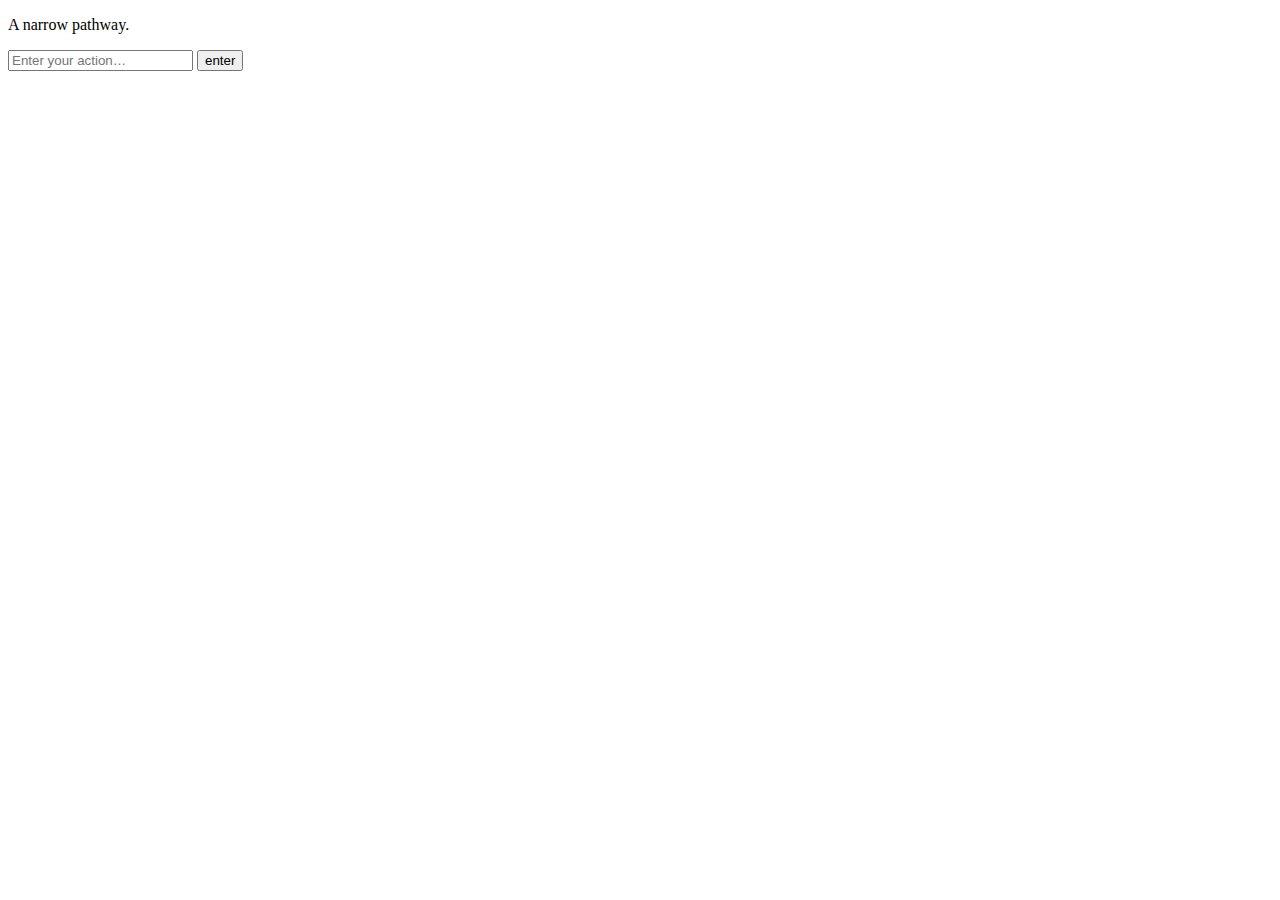
<file: Forest_of_Lyrica/src/lyrica2.html>
<!doctype html>
<title>The Forest of Lyrica - 2</title>

<p id="output"></p>
<input id="input" type="text" placeholder="Enter your action…"> 
<button>enter</button>

<script>

//Create the map
var map = [];

map[0] = "An old stone keep.";
map[1] = "A deep well.";
map[2] = "A sunny glade.";
map[3] = "A sleeping dragon.";
map[4] = "A narrow pathway.";
map[5] = "An ancient gate.";
map[6] = "The edge of a river.";
map[7] = "A lonely wooden bench.";
map[8] = "An isolated cottage. Faint music comes from inside.";

//Set the player's start location
var mapLocation = 4;

//Initialize the player's input
var playersInput = "";

//Initialize the gameMessage
var gameMessage = "";

//Create an array of actions the game understands
//and a variable to store the current action
var actionsIKnow = ["north", "east", "south", "west"];
var action = "";

//The input and output fields
var output = document.querySelector("#output");
var input = document.querySelector("#input");

//The button
var button = document.querySelector("button");
button.style.cursor = "pointer";
button.addEventListener("click", clickHandler, false);

//Display the player's location
render();

function clickHandler()
{
  playGame();
}

function playGame()
{
  //Get the player's input and convert it to lowercase
  playersInput = input.value;
  playersInput = playersInput.toLowerCase();
  
  //Reset these variables from the previous turn
  gameMessage = "";
  action = "";
  
  //Figure out the player's action
  for(i = 0; i < actionsIKnow.length; i++)
  {
    if(playersInput.indexOf(actionsIKnow[i]) !== -1)
    {
      action = actionsIKnow[i];
      console.log("player's action: " + action);
      break;
    }
  }
  
  //Choose the correct action
  switch(action)
  {
    case "north":
      mapLocation -= 3;
      break;
    
    case "east":
      mapLocation += 1;
      break;
      
    case "south":
      mapLocation += 3;
      break;
      
    case "west":
      mapLocation -= 1;
      break;
    		  
		default:
		  gameMessage = "I don't understand that.";
  }
  
  //Render the game
  render();
}

function render()
{
  //Render the location
  output.innerHTML = map[mapLocation];
  
  //Display the game message
  output.innerHTML += "<br><em>" + gameMessage + "</em>";
}

</script>
</file>
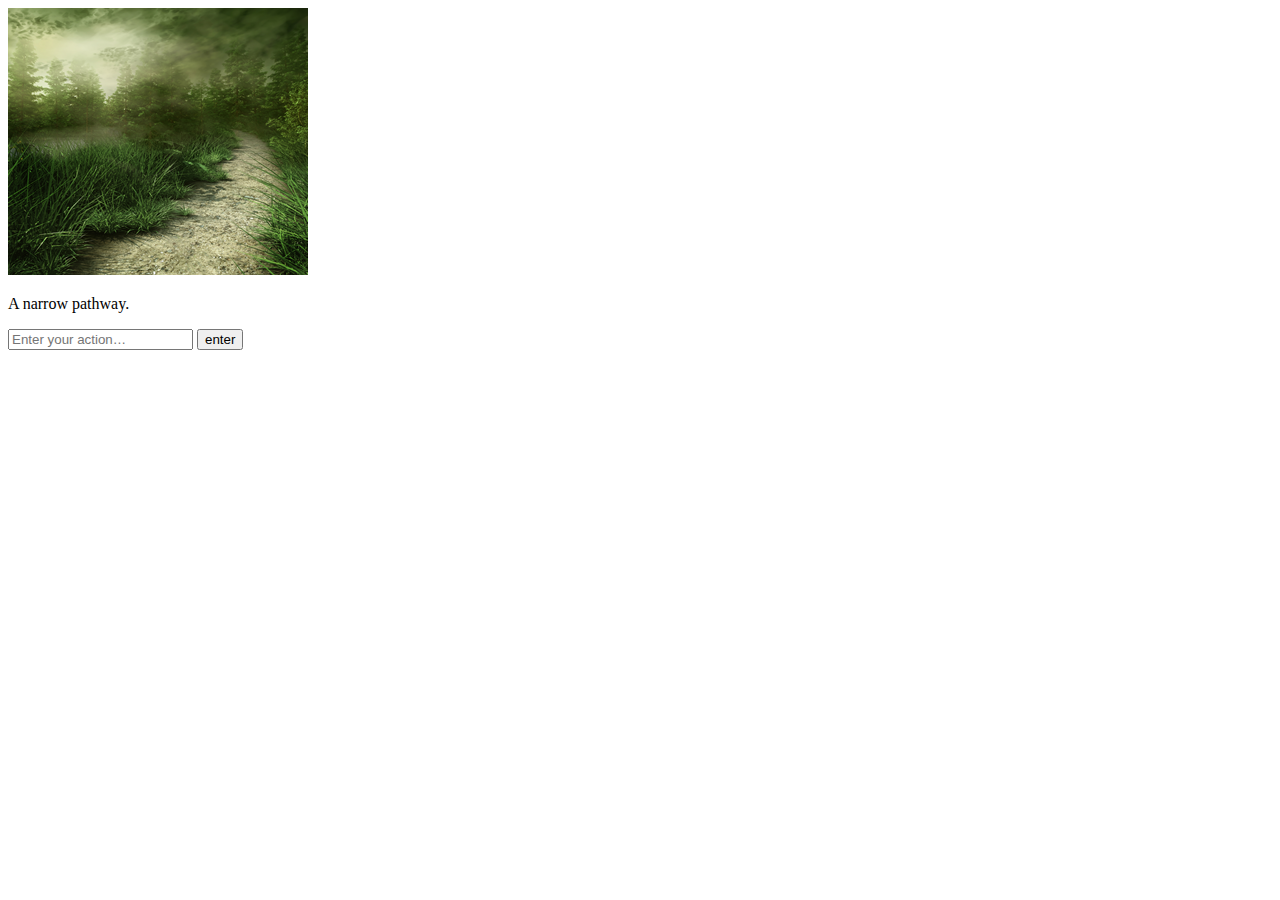
<file: Forest_of_Lyrica/src/lyrica3.html>
<!doctype html>
<title>The Forest of Lyrica - 3</title>

<img src="" width="300" height="267">
<p id="output"></p>
<input id="input" type="text" placeholder="Enter your action…"> 
<button>enter</button>

<script>

//Create the map
var map = [];

map[0] = "An old stone keep.";
map[1] = "A deep well.";
map[2] = "A sunny glade.";
map[3] = "A sleeping dragon.";
map[4] = "A narrow pathway.";
map[5] = "An ancient gate.";
map[6] = "The edge of a river.";
map[7] = "A lonely wooden bench.";
map[8] = "An isolated cottage. Faint music comes from inside.";

//Set the player's start location
var mapLocation = 4;

//Set the images
var images = [];

images[0] = "keep.png";
images[1] = "well.png";
images[2] = "glade.png";
images[3] = "dragon.png";
images[4] = "path.png";
images[5] = "gate.png";
images[6] = "river.png";
images[7] = "bench.png";
images[8] = "cottage.png";

//Initialize the player's input
var playersInput = "";

//Initialize the gameMessage
var gameMessage = "";

//Create an array of actions the game understands
//and a variable to store the current action
var actionsIKnow = ["north", "east", "south", "west"];
var action = "";

//The img element
var image = document.querySelector("img");

//The input and output fields
var output = document.querySelector("#output");
var input = document.querySelector("#input");

//The button
var button = document.querySelector("button");
button.style.cursor = "pointer";
button.addEventListener("click", clickHandler, false);

//Dispay the player's location
render();

function clickHandler()
{
  playGame();
}

function playGame()
{
  //Get the player's input and convert it to lowercase
  playersInput = input.value;
  playersInput = playersInput.toLowerCase();
  
  //Reset these variables from the previous turn
  gameMessage = "";
  action = "";
  
  //Figure out the player's action
  for(i = 0; i < actionsIKnow.length; i++)
  {
    if(playersInput.indexOf(actionsIKnow[i]) !== -1)
    {
      action = actionsIKnow[i];
      console.log("player's action: " + action);
      break;
    }
  }
  
  //Choose the correct action
  switch(action)
  {
    case "north":
      mapLocation -= 3;
      break;
    
    case "east":
      mapLocation += 1;
      break;
      
    case "south":
      mapLocation += 3;
      break;
      
    case "west":
      mapLocation -= 1;
      break;
    		  
		default:
		  gameMessage = "I don't understand that.";
  }
  
  //Render the game
  render();
}

function render()
{
  //Render the location
  output.innerHTML = map[mapLocation];
  image.src = "../images/" + images[mapLocation];
  
  //Display the game message
  output.innerHTML += "<br><em>" + gameMessage + "</em>";
}

</script>
</file>
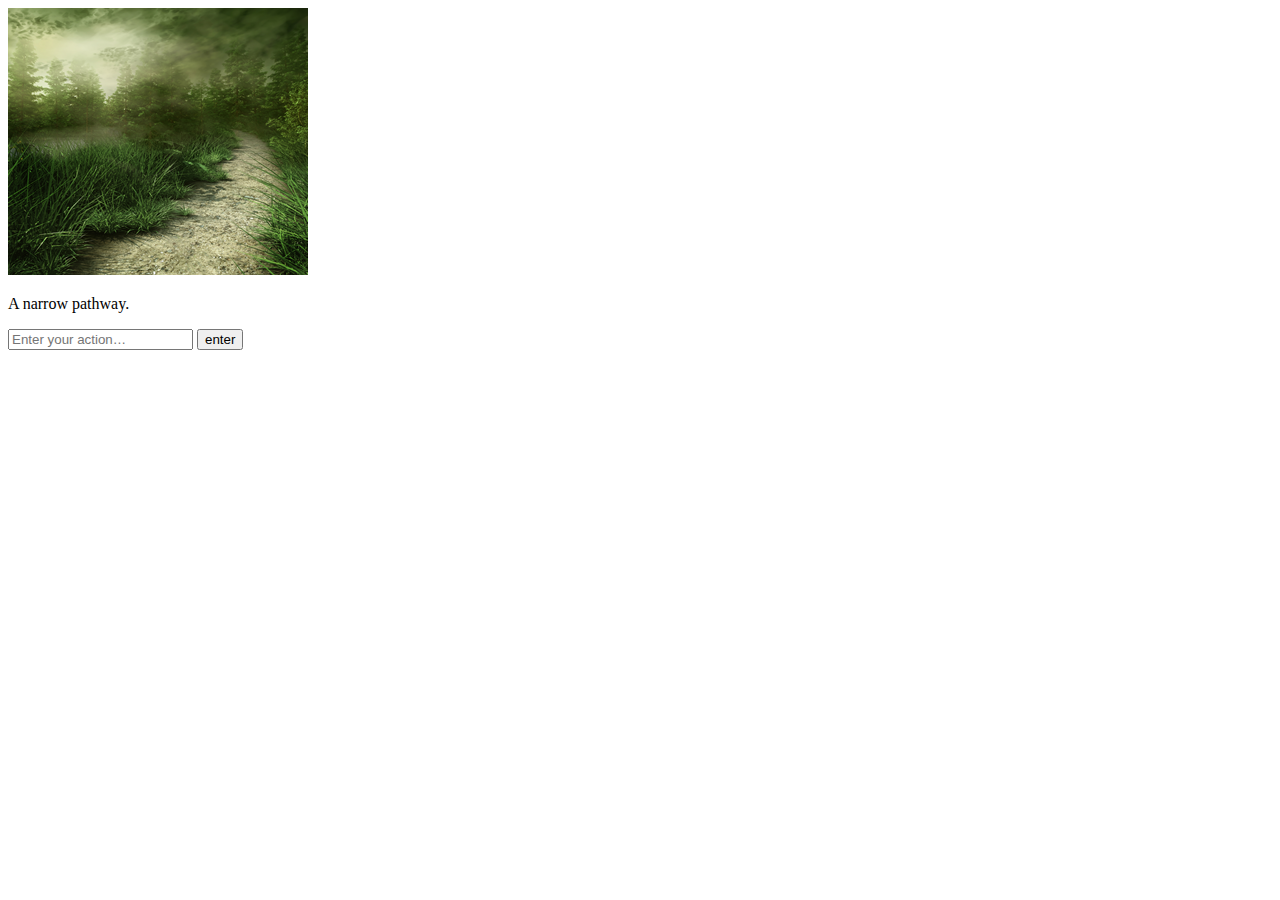
<file: Forest_of_Lyrica/src/lyrica4.html>
<!doctype html>
<title>The Forest of Lyrica - 4</title>

<img src="" width="300" height="267">
<p id="output"></p>
<input id="input" type="text" placeholder="Enter your action…"> 
<button>enter</button>

<script>

//Create the map
var map = [];

map[0] = "An old stone keep.";
map[1] = "A deep well.";
map[2] = "A sunny glade.";
map[3] = "A sleeping dragon.";
map[4] = "A narrow pathway.";
map[5] = "An ancient gate.";
map[6] = "The edge of a river.";
map[7] = "A lonely wooden bench.";
map[8] = "An isolated cottage. Faint music comes from inside.";

//Set the player's start location
var mapLocation = 4;

//Set the images
var images = [];

images[0] = "keep.png";
images[1] = "well.png";
images[2] = "glade.png";
images[3] = "dragon.png";
images[4] = "path.png";
images[5] = "gate.png";
images[6] = "river.png";
images[7] = "bench.png";
images[8] = "cottage.png";

//Set the blocked path messages
var blockedPathMessages = [];

blockedPathMessages[0] = "It's too dangerous to move that way.";
blockedPathMessages[1] = "A mysterious force holds you back.";
blockedPathMessages[2] = "A tangle of thorns blocks your way.";
blockedPathMessages[3] = "You can't step over the dragon.";
blockedPathMessages[4] = "";
blockedPathMessages[5] = "The gate locks shut.";
blockedPathMessages[6] = "The river is too deep to cross.";
blockedPathMessages[7] = "The trees are too thick to pass.";
blockedPathMessages[8] = "You're too scared to go that way.";

//Initialize the player's input
var playersInput = "";

//Initialize the gameMessage
var gameMessage = "";

//Create an array of actions the game understands
//and a variable to store the current action
var actionsIKnow = ["north", "east", "south", "west"];
var action = "";

//The img element
var image = document.querySelector("img");

//The input and output fields
var output = document.querySelector("#output");
var input = document.querySelector("#input");

//The button
var button = document.querySelector("button");
button.style.cursor = "pointer";
button.addEventListener("click", clickHandler, false);

//Dispay the player's location
render();

function clickHandler()
{
  playGame();
}

function playGame()
{
  //Get the player's input and convert it to lowercase
  playersInput = input.value;
  playersInput = playersInput.toLowerCase();
  
  //Reset these variables from the previous turn
  gameMessage = "";
  action = "";
  
  //Figure out the player's action
  for(i = 0; i < actionsIKnow.length; i++)
  {
    if(playersInput.indexOf(actionsIKnow[i]) !== -1)
    {
      action = actionsIKnow[i];
      console.log("player's action: " + action);
      break;
    }
  }
  
  //Choose the correct action
  switch(action)
  {
    case "north":
      if(mapLocation >= 3)
      {
        mapLocation -= 3;
      }
      else
      {
        gameMessage = blockedPathMessages[mapLocation];
      }
      break;
    
    case "east":
	    if(mapLocation % 3 != 2)
      {
        mapLocation += 1;
      }
      else
      {
        gameMessage = blockedPathMessages[mapLocation];
      }
      break;
      
    case "south":
      if(mapLocation < 6)
      {
        mapLocation += 3;
      }
      else
      {
        gameMessage = blockedPathMessages[mapLocation];
      }
      break;
      
    case "west":
      if(mapLocation % 3 != 0)
      {
        mapLocation -= 1;
      }
      else
      {
        gameMessage = blockedPathMessages[mapLocation];
      }
      break;
    		  
		default:
		  gameMessage = "I don't understand that.";
  }
  
  //Render the game
  render();
}

function render()
{
  //Render the location
  output.innerHTML = map[mapLocation];
  image.src = "../images/" + images[mapLocation];
  
  //Display the game message
  output.innerHTML += "<br><em>" + gameMessage + "</em>";
}

</script>
</file>
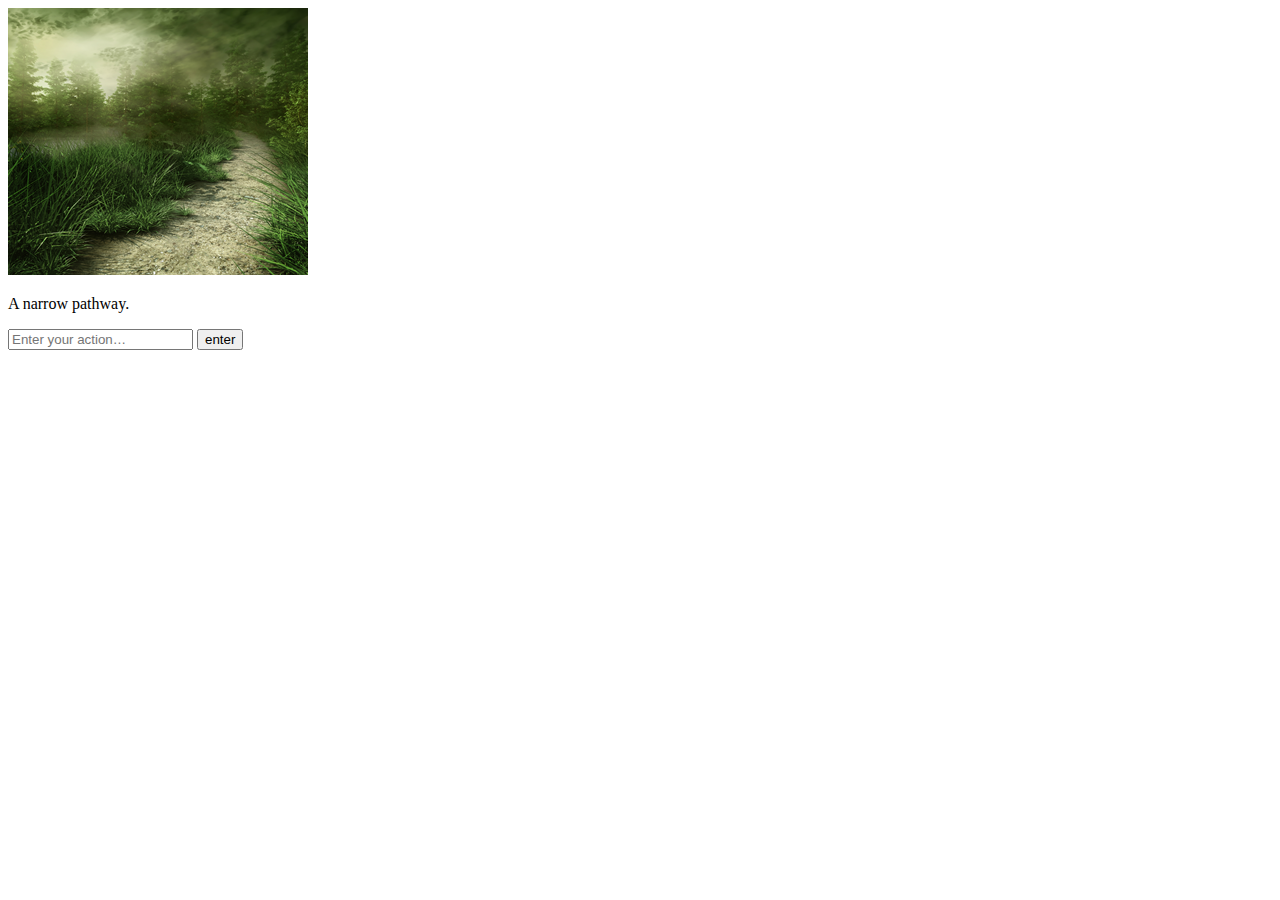
<file: Forest_of_Lyrica/src/lyrica5.html>
<!doctype html>
<title>The Forest of Lyrica - 5</title>

<img src="" width="300" height="267">
<p id="output"></p>
<input id="input" type="text" placeholder="Enter your action…"> 
<button>enter</button>

<script type="text/javascript">

//Create the map
var map = [];

map[0] = "An old stone keep.";
map[1] = "A deep well.";
map[2] = "A sunny glade.";
map[3] = "A sleeping dragon.";
map[4] = "A narrow pathway.";
map[5] = "An ancient gate.";
map[6] = "The edge of a river.";
map[7] = "A lonely wooden bench.";
map[8] = "An isolated cottage. Faint music comes from inside.";

//Set the player's start location
var mapLocation = 4;

//Set the images
var images = [];

images[0] = "keep.png";
images[1] = "well.png";
images[2] = "glade.png";
images[3] = "dragon.png";
images[4] = "path.png";
images[5] = "gate.png";
images[6] = "river.png";
images[7] = "bench.png";
images[8] = "cottage.png";

//Set the blocked path messages
var blockedPathMessages = [];

blockedPathMessages[0] = "It's too dangerous to move that way.";
blockedPathMessages[1] = "A mysterious force holds you back.";
blockedPathMessages[2] = "A tangle of thorns blocks your way.";
blockedPathMessages[3] = "You can't step over the dragon.";
blockedPathMessages[4] = "";
blockedPathMessages[5] = "The gate locks shut.";
blockedPathMessages[6] = "The river is too deep to cross.";
blockedPathMessages[7] = "The trees are too thick to pass.";
blockedPathMessages[8] = "You're too scared to go that way.";

//Create the items and set their locations
var items = ["flute", "stone", "sword"];
var itemLocations = [1, 6, 8];

//An array to store what the player is carrying
var backpack = [];

//Initialize the player's input
var playersInput = "";

//Initialize the gameMessage
var gameMessage = "";

//Create an array of actions the game understands
//and a variable to store the current action
var actionsIKnow = ["north", "east", "south", "west", "take", "use", "drop"];
var action = "";

//An array of items the game understands
//and a variable to store the current item
var itemsIKnow = ["flute", "stone", "sword"];
var item = "";

//The img element
var image = document.querySelector("img");

//The input and output fields
var output = document.querySelector("#output");
var input = document.querySelector("#input");

//The button
var button = document.querySelector("button");
button.style.cursor = "pointer";
button.addEventListener("click", clickHandler, false);

//Display the player's location
render();

function clickHandler()
{
  playGame();
}

function playGame()
{
  //Get the player's input and convert it to lowercase
  playersInput = input.value;
  playersInput = playersInput.toLowerCase();
  
  //Reset these variables from the previous turn
  gameMessage = "";
  action = "";
  
  //Figure out the player's action
  for(i = 0; i < actionsIKnow.length; i++)
  {
    if(playersInput.indexOf(actionsIKnow[i]) !== -1)
    {
      action = actionsIKnow[i];
      console.log("player's action: " + action);
      break;
    }
  }
  
  //Figure out the item the player wants
  for(i = 0; i < itemsIKnow.length; i++)
  {
    if(playersInput.indexOf(itemsIKnow[i]) !== -1)
    {
      item = itemsIKnow[i];
      console.log("player's item: " + item);
    }
  }
  
  //Choose the correct action
  switch(action)
  {
    case "north":
      if(mapLocation >= 3)
      {
        mapLocation -= 3;
      }
      else
      {
        gameMessage = blockedPathMessages[mapLocation];
      }
      break;
    
    case "east":
	    if(mapLocation % 3 != 2)
      {
        mapLocation += 1;
      }
      else
      {
        gameMessage = blockedPathMessages[mapLocation];
      }
      break;
      
    case "south":
      if(mapLocation < 6)
      {
        mapLocation += 3;
      }
      else
      {
        gameMessage = blockedPathMessages[mapLocation];
      }
      break;
      
    case "west":
      if(mapLocation % 3 != 0)
      {
        mapLocation -= 1;
      }
      else
      {
        gameMessage = blockedPathMessages[mapLocation];
      }
      break;
      
    case "take":
      takeItem()
		  break;
		
		case "drop":
		  dropItem();
		  break;
		  
		case "use":
		  useItem();
		  break;
    		  
		default:
		  gameMessage = "I don't understand that.";
  }
  
  //Render the game
  render();
}

function takeItem()
{
  //Find the index number of the item in the items array
  var itemIndexNumber = items.indexOf(item);
  
  //Does the item exist in the game world
  //and is it at the player's current location?
  if(itemIndexNumber !== -1 
  && itemLocations[itemIndexNumber] === mapLocation)
  {
    gameMessage = "You take the " + item + ".";
    
    //Add the item to the player's backpack 
    backpack.push(item);
   
    //Remove the item from the game world
    items.splice(itemIndexNumber, 1);
    itemLocations.splice(itemIndexNumber, 1);
          
    //Display in the console for testing
    console.log("World items: " + items);
    console.log("backpack items: " + backpack);
  }
  else
  {
    //Message if you try and take an item
    //that isn't in the current location
    gameMessage = "You can't do that.";
  }
}

function dropItem()
{
  //Try to drop the item only if the backpack isn't empty
  if(backpack.length !== 0)
  {
    //Find the item's array index number in the backpack
    var backpackIndexNumber = backpack.indexOf(item);
	  
	  //The item is in the backpack if backpackIndex number isn't -1
    if(backpackIndexNumber !== -1)
    {
    
     //Tell the player that the item has been dropped
   	 gameMessage = "You drop the " + item + ".";
     
     //Add the item from the backpack to the game world 
     items.push(backpack[backpackIndexNumber]);
     itemLocations.push(mapLocation); 
     
     //Remove the item from the player's backpack 
     backpack.splice(backpackIndexNumber, 1);
    }
    else
    {
      //Message if the player tries to drop
      //something that's not in the backpack
      gameMessage = "You can't do that.";
    }
  }
  else
  {
    //Message if the backpack is empty
    gameMessage = "You're not carrying anything.";
  }
}

function useItem()
{
  //1. Find out if the item is in the backpack
  
  //Find the item's array index number in the backpack
  var backpackIndexNumber = backpack.indexOf(item);
       
  //If the index number is -1, then it isn't in the backpack.
  //Tell the player that he or she isn't carrying it.
  if(backpackIndexNumber === -1)
  {
    gameMessage = "You're not carrying it.";
  }
  
  //If there are no items in the backpack, then
  //tell the player the backpack is empty
  if(backpack.length === 0)
  {
    gameMessage += " Your backpack is empty";
  }
   
  //2. If the item is found in the backpack
  //figure out what to do with it
  if(backpackIndexNumber !== -1)
  {
    switch(item)
    {
	    case "flute":
	      gameMessage 
	        = "Beautiful music fills the air.";
	      break;
	      
	    case "sword":
	      if(mapLocation === 3)
	      {
	        gameMessage 
	          = "You swing the sword and slay the dragon!";
	      }
	      else
	      {
	        gameMessage 
	          = "You swing the sword listlessly.";
	      }
	      break;
	      
	    case "stone":
	      if(mapLocation === 1)
	      {
	        gameMessage = "You drop the stone in the well.";
	        
	        //Remove the item from the player's backpack 
          backpack.splice(backpackIndexNumber, 1);
	      }
        else
        {
	        gameMessage 
	          = "You fumble with the stone in your pocket.";
	      }
	      break;			          
	   }
   }
}


function render()
{
  //Render the location
  output.innerHTML = map[mapLocation];
  image.src = "../images/" + images[mapLocation];
  
  //Display an item if there's one in this location
  //1. Loop through all the game items
  for(var i = 0; i < items.length; i++)
  {
   //Find out if there's an item at this location
   if(mapLocation === itemLocations[i])
   {
     //Display it
     output.innerHTML 
      += "<br>You see a <strong>" 
      + items[i]
      + "</strong> here.";
   }
  }
  
  //Display the game message
  output.innerHTML += "<br><em>" + gameMessage + "</em>";
  
  //Display the player's backpack contents
  if(backpack.length !== 0)
  {
    output.innerHTML += "<br>You are carrying: " + backpack.join(", ");  
  }
}

</script>
</file>
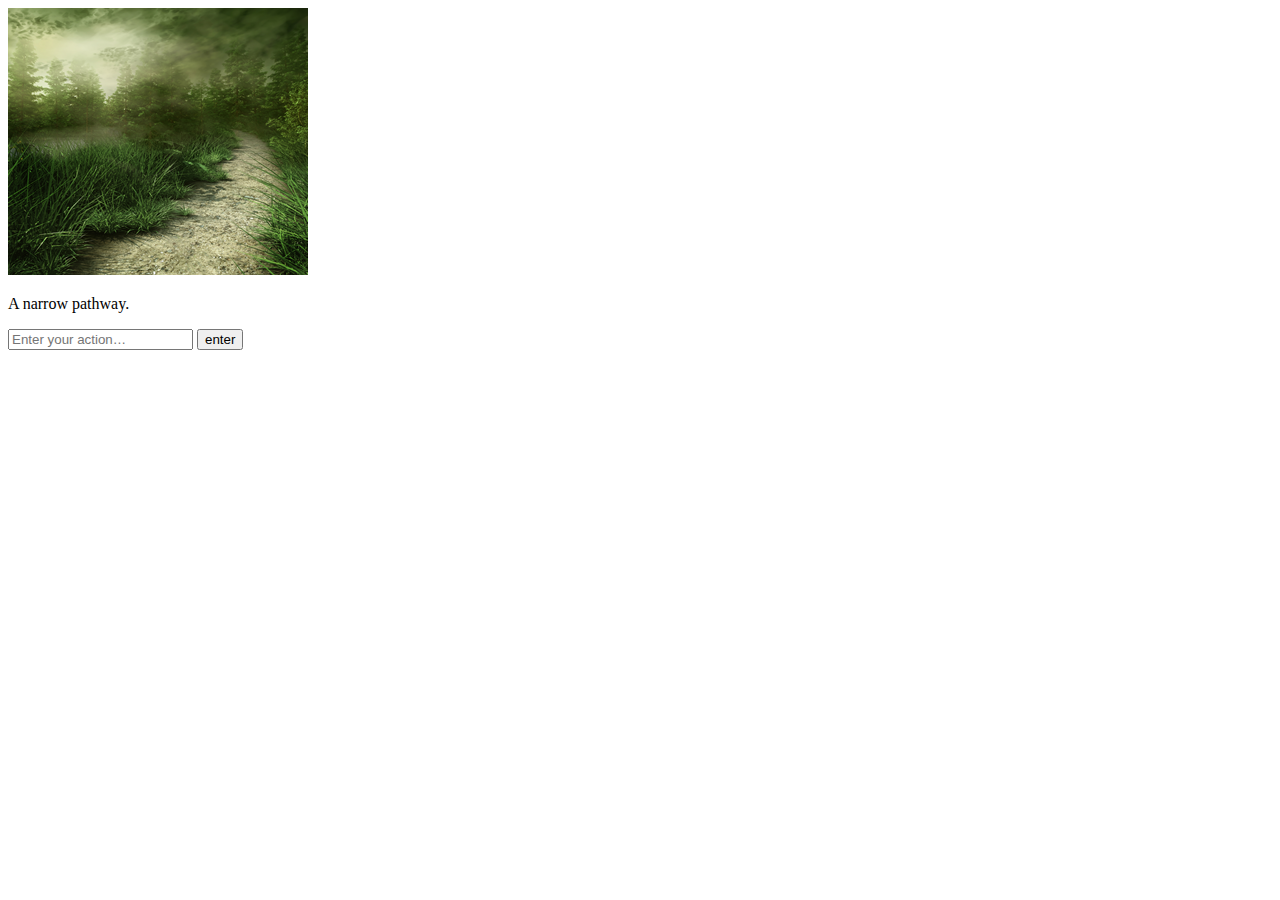
<file: Forest_of_Lyrica/src/lyrica6.html>
<!doctype html>
<title>The Forest of Lyrica - 6</title>

<img src="" width="300" height="267">
<p id="output"></p>
<input id="input" type="text" placeholder="Enter your action…"> 
<button>enter</button>

<script>

//Create the map
var map = [];

map[0] = "An old stone keep.";
map[1] = "A deep well.";
map[2] = "A sunny glade.";
map[3] = "A sleeping dragon.";
map[4] = "A narrow pathway.";
map[5] = "An ancient gate.";
map[6] = "The edge of a river.";
map[7] = "A lonely wooden bench.";
map[8] = "An isolated cottage. Faint music comes from inside.";

//Set the player's start location
var mapLocation = 4;

//Set the images
var images = [];

images[0] = "keep.png";
images[1] = "well.png";
images[2] = "glade.png";
images[3] = "dragon.png";
images[4] = "path.png";
images[5] = "gate.png";
images[6] = "river.png";
images[7] = "bench.png";
images[8] = "cottage.png";

//Set the blocked path messages
var blockedPathMessages = [];

blockedPathMessages[0] = "It's too dangerous to move that way.";
blockedPathMessages[1] = "A mysterious force holds you back.";
blockedPathMessages[2] = "A tangle of thorns blocks your way.";
blockedPathMessages[3] = "You can't step over the dragon.";
blockedPathMessages[4] = "";
blockedPathMessages[5] = "The gate locks shut.";
blockedPathMessages[6] = "The river is too deep to cross.";
blockedPathMessages[7] = "The trees are too thick to pass.";
blockedPathMessages[8] = "You're too scared to go that way.";

//Create the objects and set their locations
var items = ["stone"];
var itemLocations = [6];

//An array to store what the player is carrying
var backpack = [];

//Initialize the player's input
var playersInput = "";

//Initialize the gameMessage
var gameMessage = "";

//Create an array of actions the game understands
//and a variable to store the current action
var actionsIKnow 
  = ["north", "east", "south", 
     "west", "take", "use", "drop"];
var action = "";

//An array of items the game understands
//and a variable to store the current item
var itemsIKnow = ["flute", "stone", "sword"];
var item = "";

//The img element
var image = document.querySelector("img");

//The input and output fields
var output = document.querySelector("#output");
var input = document.querySelector("#input");

//The button
var button = document.querySelector("button");
button.style.cursor = "pointer";
button.addEventListener("click", clickHandler, false);

//Dispay the player's location
render();

function clickHandler()
{
  playGame();
}

function playGame()
{
  //Get the player's input and convert it to lowercase
  playersInput = input.value;
  playersInput = playersInput.toLowerCase();
  
  //Reset these variables from the previous turn
  gameMessage = "";
  action = "";
  
  //Figure out the player's action
  for(i = 0; i < actionsIKnow.length; i++)
  {
    if(playersInput.indexOf(actionsIKnow[i]) !== -1)
    {
      action = actionsIKnow[i];
      console.log("player's action: " + action);
      break;
    }
  }
  
  //Figure out the item the player wants
  for(i = 0; i < itemsIKnow.length; i++)
  {
    if(playersInput.indexOf(itemsIKnow[i]) !== -1)
    {
      item = itemsIKnow[i];
      console.log("player's item: " + item);
    }
  }
  
  //Choose the correct action
  switch(action)
  {
    case "north":
      if(mapLocation >= 3)
      {
        mapLocation -= 3;
      }
      else
      {
        gameMessage = blockedPathMessages[mapLocation];
      }
      break;
    
    case "east":
	    if(mapLocation % 3 != 2)
      {
        mapLocation += 1;
      }
      else
      {
        gameMessage = blockedPathMessages[mapLocation];
      }
      break;
      
    case "south":
      if(mapLocation < 6)
      {
        mapLocation += 3;
      }
      else
      {
        gameMessage = blockedPathMessages[mapLocation];
      }
      break;
      
    case "west":
      if(mapLocation % 3 != 0)
      {
        mapLocation -= 1;
      }
      else
      {
        gameMessage = blockedPathMessages[mapLocation];
      }
      break;
      
    case "take":
      takeItem()
		  break;
		
		case "drop":
		  dropItem();
		  break;
		  
		case "use":
		  useItem();
		  break;
    		  
		default:
		  gameMessage = "I don't understand that.";
  }
  
  //Render the game
  render();
}

function takeItem()
{
  //Find the index number of the item in the items array
  var itemIndexNumber = items.indexOf(item);
  
  //Does the item exist in the game world
  //and is it at the player's current location?
  if(itemIndexNumber !== -1 
  && itemLocations[itemIndexNumber] === mapLocation)
  {
    gameMessage = "You take the " + item + ".";
    
    //Add the item to the player's backpack 
    backpack.push(item);
   
    //Remove the item from the game world
    items.splice(itemIndexNumber, 1);
    itemLocations.splice(itemIndexNumber, 1);
          
    //Display in the console for testing
    console.log("World items: " + items);
    console.log("backpack items: " + backpack);
  }
  else
  {
    //Message if you try and take an item
    //that isn't in the current location
    gameMessage = "You can't do that.";
  }
}

function dropItem()
{
  //Try to drop the item only if the backpack isn't empty
  if(backpack.length !== 0)
  {
    //Find the item's array index number in the backpack
    var backpackIndexNumber = backpack.indexOf(item);
	  
	  //The item is in the backpack if backpackIndex number isn't -1
    if(backpackIndexNumber !== -1)
    {
    
     //Tell the player that the item has been dropped
   	 gameMessage = "You drop the " + item + ".";
     
     //Add the item from the backpack to the game world 
     items.push(backpack[backpackIndexNumber]);
     itemLocations.push(mapLocation); 
     
     //Remove the item from the player's backpack 
     backpack.splice(backpackIndexNumber, 1);
    }
    else
    {
      //Message if the player tries to drop
      //something that's not in the backpack
      gameMessage = "You can't do that.";
    }
  }
  else
  {
    //Message if the backpack is empty
    gameMessage = "You're not carrying anything.";
  }
}

function useItem()
{
  //1. Find out if the item is in the backpack
  
  //Find the item's array index number in the backpack
  var backpackIndexNumber = backpack.indexOf(item);
       
  //If the index number is -1, then it isn't in the backpack.
  //Tell the player that he or she isn't carrying it.
  if(backpackIndexNumber === -1)
  {
    gameMessage = "You're not carrying it.";
  }
  
  //If there are no items in the backpack, then
  //tell the player the backpack is empty
  if(backpack.length === 0)
  {
    gameMessage += " Your backpack is empty";
  }
   
  //2. If the item is found in the backpack
  //figure out what to do with it
  if(backpackIndexNumber !== -1)
  {
    switch(item)
    {
	    case "flute":
	      if(mapLocation === 8)
        {
          gameMessage = "Beautiful music fills the air.";
          gameMessage += "A wizend old man steps outside " 
          gameMessage += "and hands you a sword!";
          
          //Add the sword to the world
          items.push("sword");
          itemLocations.push(mapLocation);
        }
        else
        {
          gameMessage = "You try and play the flute " 
          gameMessage += "but it makes no sound here.";
        }
	      break;
	      
	    case "sword":
	      if(mapLocation === 3)
        {
          gameMessage 
            = "You swing the sword and slay the dragon! ";
          gameMessage 
            += "You've saved the forest of Lyrica!";
        }
        else
        {
          gameMessage 
            = "You swing the sword listlessly.";
        }
	      break;
	      
	    case "stone":
	      if(mapLocation === 1)
	      {
	        gameMessage = "You drop the stone in the well.";
	        gameMessage += " A magical flute appears!";
	        
	        //Remove the stone from the player's backpack 
          backpack.splice(backpackIndexNumber, 1);
          
          //Add the flute to the world
	        items.push("flute");
	        itemLocations.push(mapLocation);
	      }
        else
        {
	        gameMessage = "You fumble with the stone in your pocket.";
	      }
	      break;			          
	   }
   }
}

function render()
{
  //Render the location
  output.innerHTML = map[mapLocation];
  image.src = "../images/" + images[mapLocation];
  
  //Display an item if there's one in this location
  //1. Loop through all the game items
  for(var i = 0; i < items.length; i++)
  {
   //Find out if there's an item at this location
   if(mapLocation === itemLocations[i])
   {
     //Display it
     output.innerHTML 
      += "<br>You see a <strong>" 
      + items[i]
      + "</strong> here.";
   }
  }
  
  //Display the game message
  output.innerHTML += "<br><em>" + gameMessage + "</em>";
  
  //Display the player's backpack contents
  if(backpack.length !== 0)
  {
    output.innerHTML += "<br>You are carrying: " + backpack.join(", ");  
  }
}

</script>
</file>
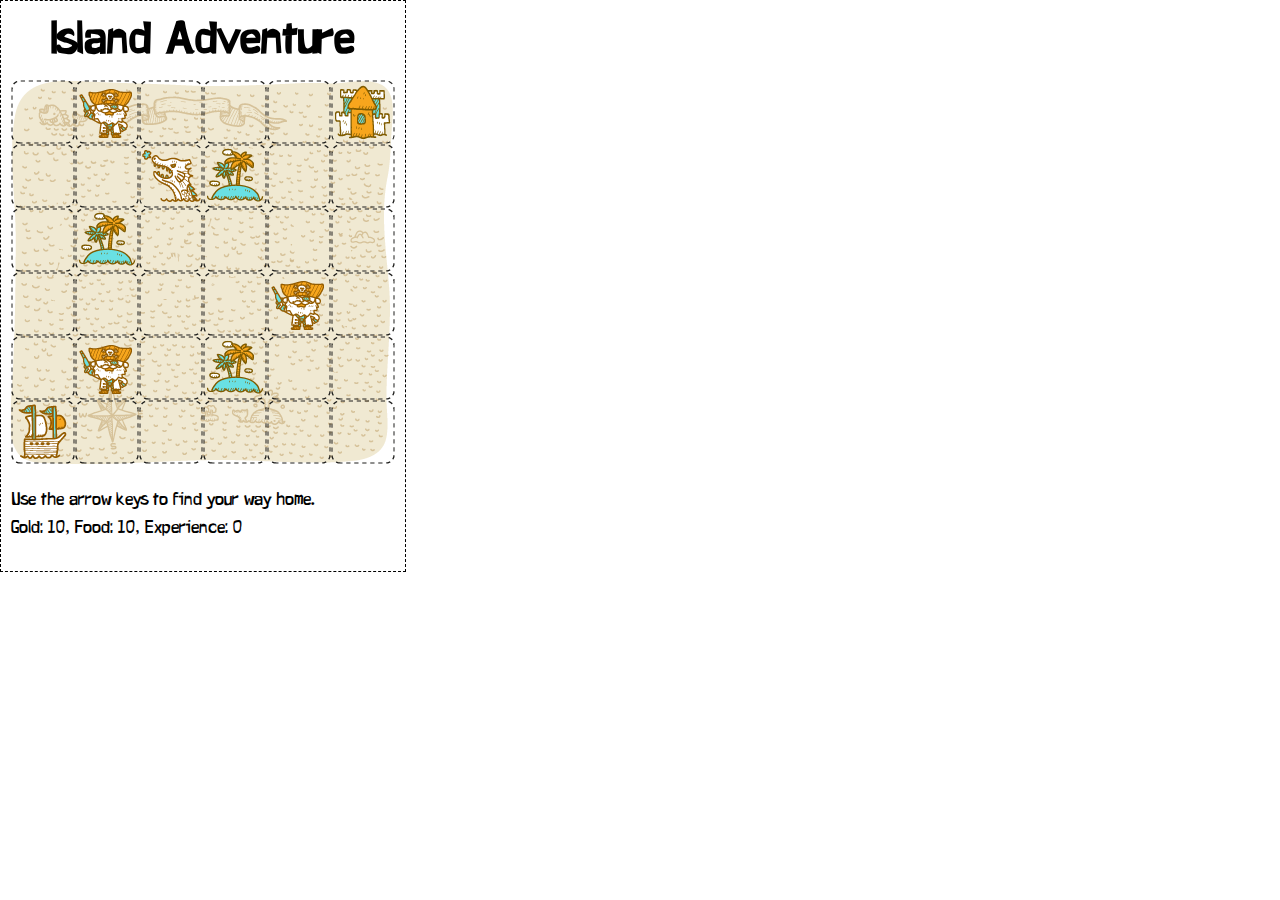
<file: islandAdventure/src/islandAdventure.html>
<!doctype html>
<meta charset="utf-8">
<title>Island Adventure</title>

<style>
*
{
  padding: 0px;
  margin: 0px;
}

#stage 
{
  position: relative;
  width: 384px;
  height: 384px;
  margin: 10px;
  background-image: url("../images/background.png");
}

.cell
{
  display: block;
  position: absolute;
  width: 64px;
  height: 64px;
}

#game
{
  width: 404px;
  height: 570px;
  background-color: white;
  border: 1px dashed black;
}

@font-face 
{
  font-family: PiratesWriters;
  src: url("../fonts/PiratesWriters.ttf");
}

h1
{
  text-align: center;
  font-family: PiratesWriters;
  font-size: 50px;
}

p
{
  font-family: PiratesWriters;
  font-size: 20px;
  width: 384px;
  padding: 10px;
}

</style>

<section id="game">
  <h1>Island Adventure</h1>
  <div id="stage"></div>
  <p id="output"></p> 
</section>

<script>

//Get a reference to the stage and output
var stage = document.querySelector("#stage");
var output = document.querySelector("#output");

//Add a keyboard listener
window.addEventListener("keydown", keydownHandler, false);

//The game map
var map =
[
  [0, 2, 0, 0, 0, 3],
  [0, 0, 0, 1, 0, 0],
  [0, 1, 0, 0, 0, 0],
  [0, 0, 0, 0, 2, 0],
  [0, 2, 0, 1, 0, 0],
  [0, 0, 0, 0, 0, 0]
];

//The game objects map
var gameObjects =
[
  [0, 0, 0, 0, 0, 0],
  [0, 0, 5, 0, 0, 0],
  [0, 0, 0, 0, 0, 0],
  [0, 0, 0, 0, 0, 0],
  [0, 0, 0, 0, 0, 0],
  [4, 0, 0, 0, 0, 0]
];

//Map code
var WATER = 0;
var ISLAND = 1;
var PIRATE = 2;
var HOME = 3;
var SHIP = 4;
var MONSTER = 5;

//The size of each cell
var SIZE = 64;

//The number of rows and columns
var ROWS = map.length;
var COLUMNS = map[0].length;

//Find the ship's and monster's start positions
var shipRow;
var shipColumn;
var monsterRow;
var monsterColumn;

for(var row = 0; row < ROWS; row++) 
{	
  for(var column = 0; column < COLUMNS; column++) 
  {
    if(gameObjects[row][column] === SHIP)
    { 
      shipRow = row;
      shipColumn = column;
    }
    if(gameObjects[row][column] === MONSTER)
    { 
      monsterRow = row;
      monsterColumn = column;
    }
  }
}

//Arrow key codes
var UP = 38;
var DOWN = 40;
var RIGHT = 39;
var LEFT = 37;

//The game variables
var food = 10;
var gold = 10;
var experience = 0;
var gameMessage = "Use the arrow keys to find your way home.";

render();

function keydownHandler(event)
{ 
  switch(event.keyCode)
  {
    case UP:
	    if(shipRow > 0)
	    {
	      //Clear the ship's current cell
	      gameObjects[shipRow][shipColumn] = 0;
	      
	      //Subract 1 from the ship's row
	      shipRow--;
	      
	      //Apply the ship's new updated position to the array
	      gameObjects[shipRow][shipColumn] = SHIP;
	    }
	    break;
	  
	  case DOWN:
	    if(shipRow < ROWS - 1)
	    {
	      gameObjects[shipRow][shipColumn] = 0;
	      shipRow++;
	      gameObjects[shipRow][shipColumn] = SHIP;
	    }
	    break;
	    
	  case LEFT:
	    if(shipColumn > 0)
	    {
	      gameObjects[shipRow][shipColumn] = 0;
	      shipColumn--;
	      gameObjects[shipRow][shipColumn] = SHIP;
	    }
	    break;  
	    
	  case RIGHT:
	    if(shipColumn < COLUMNS - 1)
	    {
	      gameObjects[shipRow][shipColumn] = 0;
	      shipColumn++;
	      gameObjects[shipRow][shipColumn] = SHIP;
	    }
	    break; 
  }
  
  //find out what kind of cell the ship is on
  switch(map[shipRow][shipColumn])
  {
    case WATER:
      gameMessage = "You sail the open seas."
      break;
    
    case PIRATE:
      fight();
      break; 
    
    case ISLAND:
      trade();
      break; 
      
    case HOME:
      endGame();
      break;      
  }
  
  //Move the monster
  moveMonster();
  
  
  //Find out if the ship is touching the monster
  if(gameObjects[shipRow][shipColumn] === MONSTER)
  {
    endGame();
  }
  
  //Subtract some food each turn
  food--;
  
  //Find out if the ship has run out of food or gold
  if(food <= 0 || gold <= 0)
  {
    endGame();
  }
  
  //Render the game
  render();
}

function moveMonster()
{
  //The 4 possible directions that the monster can move
  var UP = 1;
  var DOWN = 2;
  var LEFT = 3;
  var RIGHT = 4;
  
  //An array to store the valid direction that
  //the monster is allowed to move in
  var validDirections = [];
  
  //The final direction that the monster will move in
  var direction = undefined;
  
  //Find out what kinds of things are in the cells 
  //that surround the monster. If the cells contain water,
  //push the corresponding direction into the validDirections array
  if(monsterRow > 0)
  {
    var thingAbove = map[monsterRow - 1][monsterColumn];
    if(thingAbove === WATER)
	  {
	    validDirections.push(UP);
	  }
  }
  if(monsterRow < ROWS - 1)
  { 
    var thingBelow = map[monsterRow + 1][monsterColumn];
    if(thingBelow === WATER)
	  {
	    validDirections.push(DOWN);
	  }
  }
  if(monsterColumn > 0)
  {
    var thingToTheLeft = map[monsterRow][monsterColumn - 1];
    if(thingToTheLeft === WATER)
	  {
	    validDirections.push(LEFT);
	  }
  } 
  if(monsterColumn < COLUMNS - 1)
  {
    var thingToTheRight = map[monsterRow][monsterColumn + 1];
    if(thingToTheRight === WATER)
	  {
	    validDirections.push(RIGHT);
	  }
  } 
  
  //The validDirections array now contains 0 to 4 directions that the 
  //contain WATER cells. Which of those directions will the monster
  //choose to move in?
  
  //If a valid direction was found, Randomly choose one of the 
  //possible directions and assign it to the direction variable
  if(validDirections.length !== 0)
  {
    var randomNumber = Math.floor(Math.random() * validDirections.length);
    direction = validDirections[randomNumber];
  }
  
  //Move the monster in the chosen direction
  switch(direction)
  {
    case UP:
      //Clear the monster's current cell
		  gameObjects[monsterRow][monsterColumn] = 0;
		  //Subtract 1 from the monster's row
		  monsterRow--; 
		  //Apply the monster's new updated position to the array
		  gameObjects[monsterRow][monsterColumn] = MONSTER;
		  break;
	  
	  case DOWN:
	    gameObjects[monsterRow][monsterColumn] = 0;
		  monsterRow++;
		  gameObjects[monsterRow][monsterColumn] = MONSTER;
	    break;
	  
	  case LEFT:
	    gameObjects[monsterRow][monsterColumn] = 0;
		  monsterColumn--;
		  gameObjects[monsterRow][monsterColumn] = MONSTER;
	    break;
	 
	 case RIGHT:
	    gameObjects[monsterRow][monsterColumn] = 0;
		  monsterColumn++;
		  gameObjects[monsterRow][monsterColumn] = MONSTER;
  }
}

function trade()
{
  //Figure out how much food the island has
  //and how much it should cost
  var islandsFood = experience + gold;
  var cost = Math.ceil(Math.random() * islandsFood);
  
  //Let the player buy food if there's enough gold
  //to afford it
  if(gold > cost)
  {
    food += islandsFood;
    gold -= cost;
    experience += 2;
    
    gameMessage 
      = "You buy " + islandsFood + " coconuts"
      + " for " + cost + " gold pieces."
  }
  else
  {
    //Tell the player if they don't have enough gold
    experience += 1;
    gameMessage = "You don't have enough gold to buy food."
  }
}

function fight()
{
  
  //The ships strength
  var shipStrength = Math.ceil((food + gold) / 2);
  
  //A random number between 1 and the ship's strength
  var pirateStrength = Math.ceil(Math.random() * shipStrength * 2);
  
  if(pirateStrength > shipStrength)
  {
    //The pirates ransack the ship
    var stolenGold = Math.round(pirateStrength / 2);
    gold -= stolenGold;
    
    //Give the player some experience for trying  
    experience += 1;
    
    //Update the game message
    gameMessage 
      = "You fight and LOSE " + stolenGold + " gold pieces."
      + " Ship's strength: " + shipStrength 
      + " Pirate's strength: " + pirateStrength;
  }
  else
  {
    //You win the pirates' gold
    var pirateGold = Math.round(pirateStrength / 2);
    gold += pirateGold;
    
    //Add some experience  
    experience += 2;
    
    //Update the game message
    gameMessage 
      = "You fight and WIN " + pirateGold + " gold pieces."
      + " Ship's strength: " + shipStrength 
      + " Pirate's strength: " + pirateStrength;
  } 
}

function endGame()
{
  if(map[shipRow][shipColumn] === HOME)
  {
    //Calculate the score
    var score = food + gold + experience;
    
    //Display the game message
    gameMessage 
      = "You made it home ALIVE! " + "Final Score: " + score; 
  }
  else if(gameObjects[shipRow][shipColumn] === MONSTER)
  {
    gameMessage 
      = "Your ship has been swallowed by a sea monster!";
  }
  else
  {
    //Display the game message
    if(gold <= 0)
    {
      gameMessage += " You've run out of gold!"; 
    }
    else
    {
      gameMessage += " You've run out of food!"; 
    }
    
    gameMessage 
      += " Your crew throws you overboard!"; 
  }
  
  //Remove the keyboard listener to end the game
  window.removeEventListener("keydown", keydownHandler, false);
}

function render()
{
  //Clear the stage of img cells
  //from the previous turn
  
  if(stage.hasChildNodes())
  {
    for(var i = 0; i < ROWS * COLUMNS; i++) 
    {	 
      stage.removeChild(stage.firstChild);
    }
  }
  
  //Render the game by looping through the map arrays
  for(var row = 0; row < ROWS; row++) 
  {	
    for(var column = 0; column < COLUMNS; column++) 
    { 
      //Create a img tag called cell
      var cell = document.createElement("img");

      //Set it's CSS class to "cell"
      cell.setAttribute("class", "cell");

      //Add the img tag to the <div id="stage"> tag
      stage.appendChild(cell);

      //Find the correct image for this map cell
      switch(map[row][column])
      {
        case WATER:
          cell.src = "../images/water.png";
          break;

        case ISLAND:
          cell.src = "../images/island.png";
          break; 

        case PIRATE:
          cell.src = "../images/pirate.png";
          break; 

        case HOME:
          cell.src = "../images/home.png";
          break;   
      }  
      
      //Add the ship and monster from the gameObjects array
	    switch(gameObjects[row][column])
	    {
	      case SHIP:
	        cell.src = "../images/ship.png";
	        break;   
	        
	      case MONSTER:
	        cell.src = "../images/monster.png";
	        break;  
	    } 
  
      //Position the cell 
      cell.style.top = row * SIZE + "px";
      cell.style.left = column * SIZE + "px";
    }
  }
  
  //Display the game message
	output.innerHTML = gameMessage;
	
	//Display the player's food, gold, and experience
	output.innerHTML 
	  += "<br>Gold: " + gold + ", Food: " 
	  + food + ", Experience: " + experience;
}

</script>
</file>
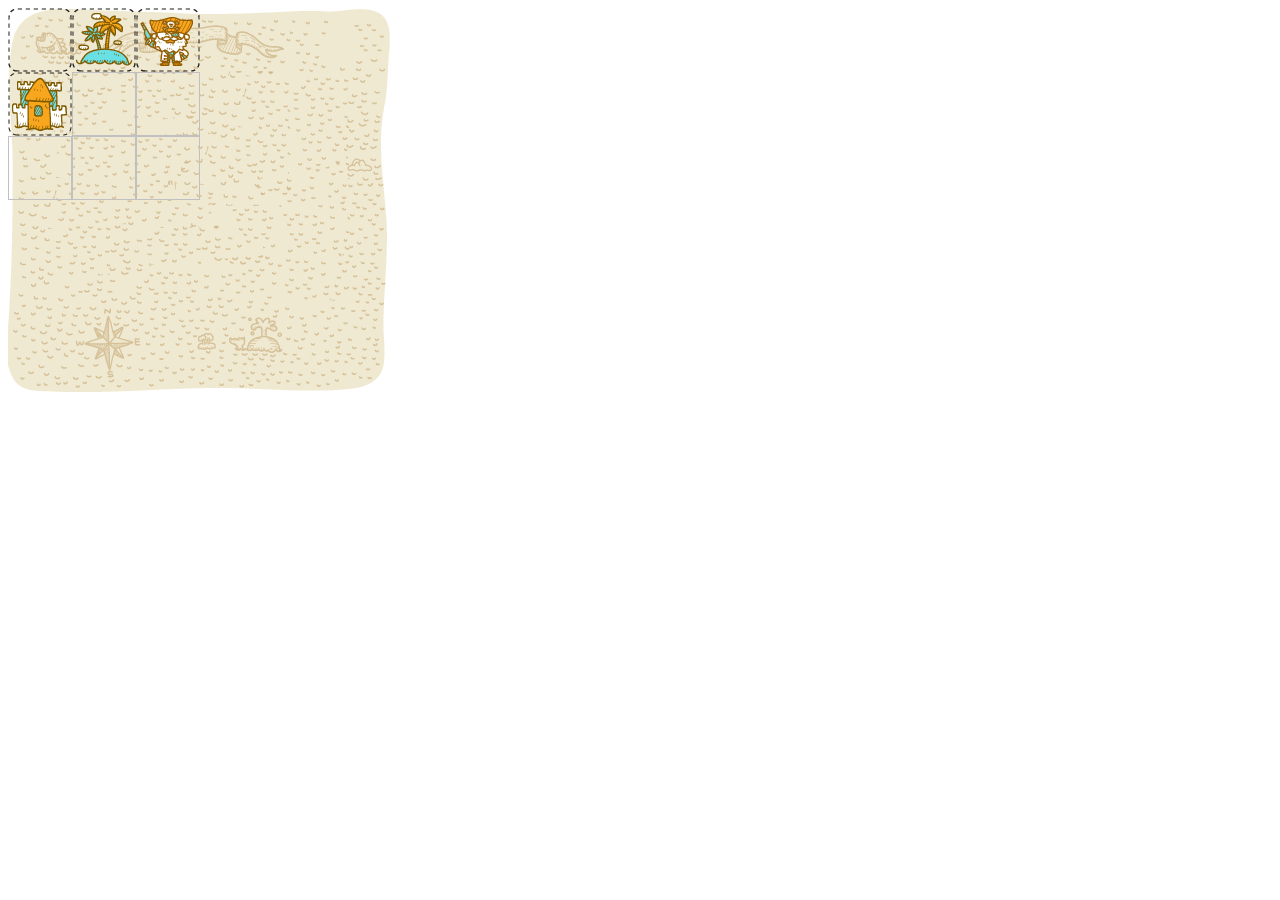
<file: islandAdventure/src/islandAdventure1.html>
<!doctype html>
<title>Island Adventure 1</title>

<style>

#stage 
{
  position: relative;
  width: 384px;
  height: 384px;
  background-image: url("../images/background.png");
}

.cell
{
  display: block;
  position: absolute;
  width: 64px;
  height: 64px;
}

p
{
  width: 400px;
}

</style>

<div id="stage"></div>
<p id="output"></p>

<script>

//Get a reference to the stage and output
var stage = document.querySelector("#stage");
var output = document.querySelector("#output");

//The game map
var map =
[
  [0, 1, 2],
  [3, 4, 5],
  [6, 7, 8]
  ];

//Map code
var WATER = 0;
var ISLAND = 1;
var PIRATE = 2;
var HOME = 3;

//The size of each cell
var SIZE = 64;

//The number of rows and columns
var ROWS = map.length;
var COLUMNS = map[0].length;

render();

function render()
{
  //Clear the stage of img tag cells
  //from the previous turn
  
  if(stage.hasChildNodes())
  {
    for(var i = 0; i < ROWS * COLUMNS; i++) 
    {	 
      stage.removeChild(stage.firstChild);
    }
  }
  
  //Render the game by looping through the map arrays
  for(var row = 0; row < ROWS; row++) 
  {	
    for(var column = 0; column < COLUMNS; column++) 
    { 
      //Create a img tag called cell
      var cell = document.createElement("img");

      //Set it's CSS class to "cell"
      cell.setAttribute("class", "cell");

      //Add the img tag to the <div id="stage"> tag
      stage.appendChild(cell);

      //Find the correct image for this map cell
      switch(map[row][column])
      {
        case WATER:
          cell.src = "../images/water.png";
          break;

        case ISLAND:
          cell.src = "../images/island.png";
          break; 

        case PIRATE:
          cell.src = "../images/pirate.png";
          break; 

        case HOME:
          cell.src = "../images/home.png";
          break;   
      } 
  
      //Position the cell 
      cell.style.top = row * SIZE + "px";
      cell.style.left = column * SIZE + "px";
    }
  }
}

</script>
</file>
